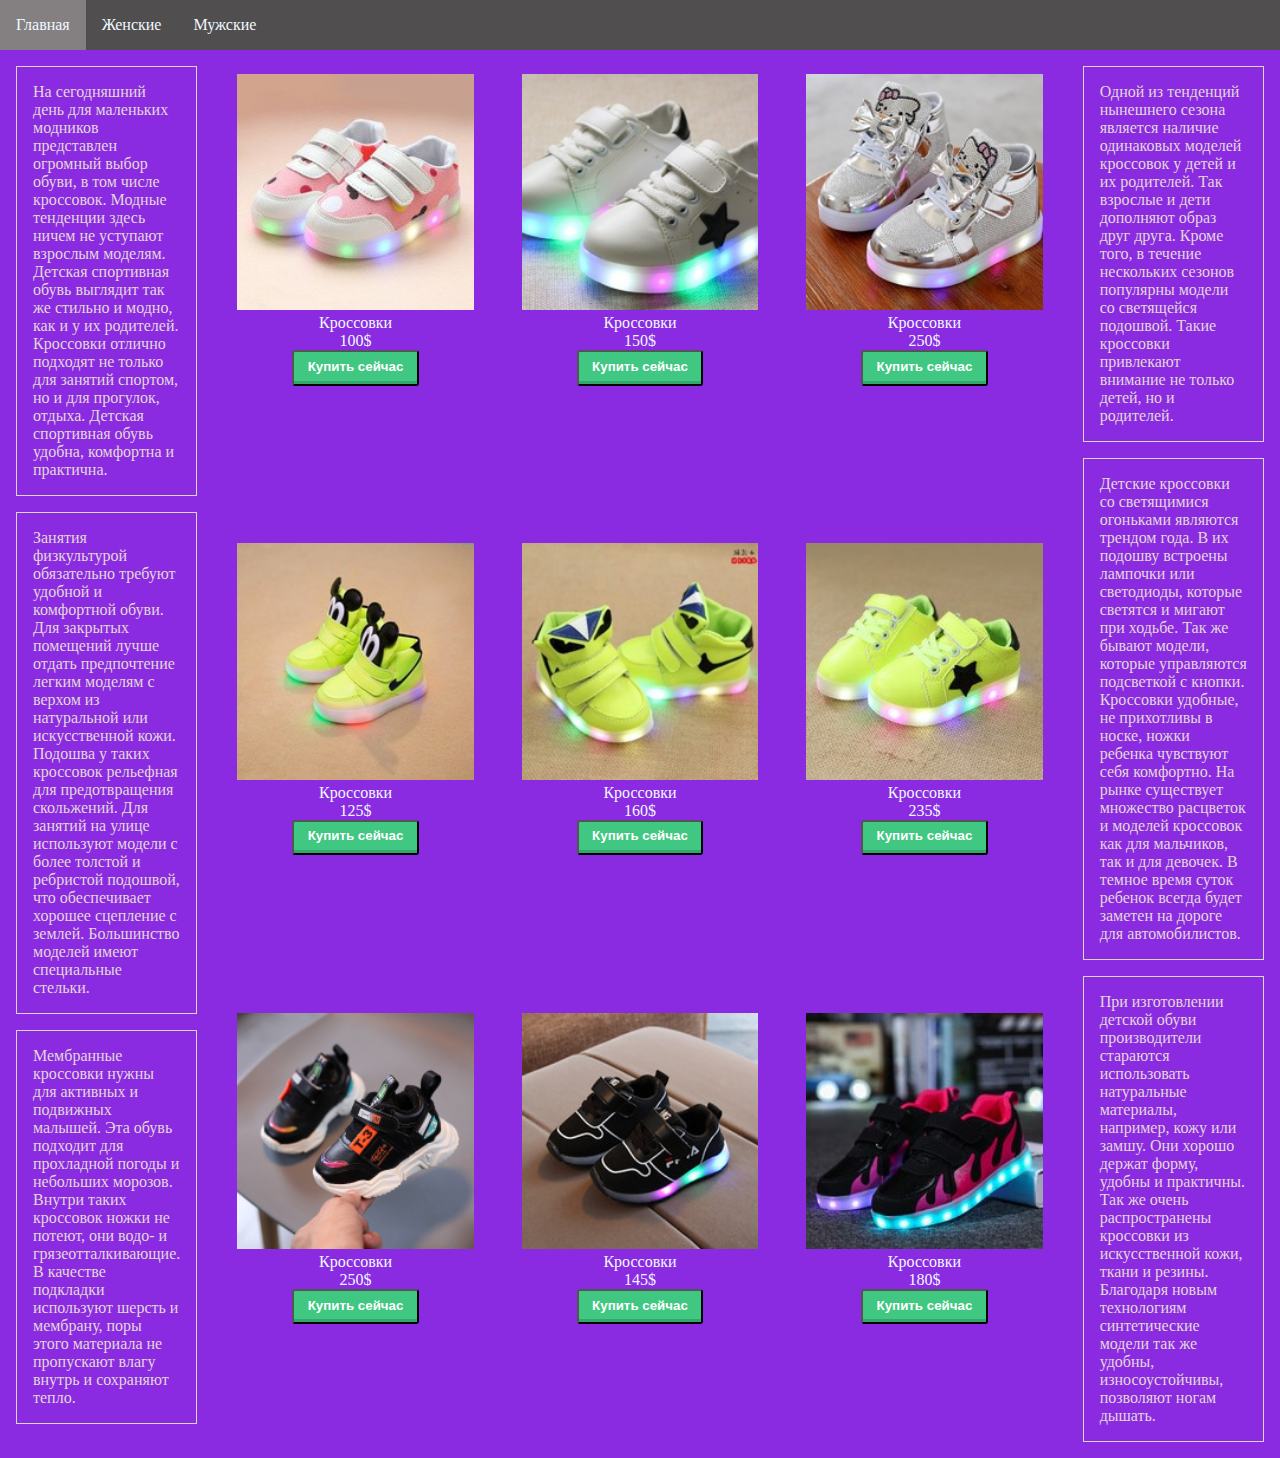
<file: lab7/child/index1.html>
<!DOCTYPE html>
<html lang="en">
<head>
    <meta charset="UTF-8">
    <meta http-equiv="X-UA-Compatible" content="IE=edge">
    <meta name="viewport" content="width=device-width, initial-scale=1.0">
    <link rel="stylesheet" href="stylemaincontainer.css">
    <link rel="stylesheet" href="styles.css">
    <link rel="stylesheet" href="navbar.css">

    <link rel="apple-touch-icon" sizes="180x180" href="C:\1 курс\html\lab7\project\favicon_io/apple-touch-icon.png">
  <link rel="icon" type="image/png" sizes="32x32" href="C:\1 курс\html\lab7\project\favicon_io/favicon-32x32.png">
  <link rel="icon" type="image/png" sizes="16x16" href="C:\1 курс\html\lab7\project\favicon_io/favicon-16x16.png">
  <link rel="manifest" href="C:\1 курс\html\lab7\project\favicon_io/site.webmanifest">
    <title>About</title>
</head>
<body>
<div class="navbar">
    <div class="drop">
   <button class="nav-btn">&#9776</button>
     <div class="nav-list">
      <a href="C:\1 курс\html\lab7/project/index.html" class="">Главная</a>
      <a href="C:\1 курс\html\lab7/girl/index1.html" class="">Женские</a>
      <a href="C:\1 курс\html\lab7/man/index1.html" class="">Мужские</a>
    </div>
   </div>
</div>

    <div class="main-container">


        <div class="left-bar">
            <p>На сегодняшний день для маленьких модников представлен огромный выбор обуви, в том числе кроссовок. Модные тенденции здесь ничем не уступают взрослым моделям. Детская спортивная обувь выглядит так же стильно и модно, как и у их родителей. Кроссовки отлично подходят не только для занятий спортом, но и для прогулок, отдыха. Детская спортивная обувь удобна, комфортна и практична. </p>
         <p>Занятия физкультурой обязательно требуют удобной и комфортной обуви. Для закрытых помещений лучше отдать предпочтение легким моделям с верхом из натуральной или искусственной кожи. Подошва у таких кроссовок рельефная для предотвращения скольжений. Для занятий на улице используют модели с более толстой и ребристой подошвой, что обеспечивает хорошее сцепление с землей. Большинство моделей имеют специальные стельки. </p>
            <p>Мембранные кроссовки нужны для активных и подвижных малышей. Эта обувь подходит для прохладной погоды и небольших морозов. Внутри таких кроссовок ножки не потеют, они водо- и грязеотталкивающие. В качестве подкладки используют шерсть и мембрану, поры этого материала не пропускают влагу внутрь и сохраняют тепло.</p>

        </div>



<div class="container">
<div class="card">
    <a href="#"> <img src="1.jpg" alt=""></a>
  <div class="info">
    <a class="ss" href="#">
    <p>Кроссовки</p> 
     </a>
     <a class="ss" href="#">
     <p>100$</p>
     </a>
   <button class="but">Купить сейчас</button>
  </div>
</div>
<div class="card">
    <a href="#"> <img src="2.jpg" alt=""></a>
  <div class="info">
    <a class="ss" href="#">
    <p>Кроссовки</p> 
     </a>
     <a class="ss" href="#">
     <p>150$</p>
     </a>
   <button class="but">Купить сейчас</button>
  </div>
</div>

<div class="card">
    <a href="#"> <img src="3.jpg" alt=""></a>
  <div class="info">
    <a class="ss" href="#">
    <p>Кроссовки</p> 
     </a>
     <a class="ss" href="#">
     <p>250$</p>
     </a>
   <button class="but">Купить сейчас</button>
  </div>

</div>
<div class="card">
    <a class="ss" href="#"> <img src="4.jpg" alt=""></a>
  <div class="info">
    <a class="ss" href="#">
    <p>Кроссовки</p> 
     </a>
     <a class="ss" href="#">
     <p>125$</p>
     </a>
   <button class="but">Купить сейчас</button>
  </div>

</div>
<div class="card">
    <a  href="#"> <img src="5.jpg" alt=""></a>
  <div class="info">
    <a class="ss" href="#">
    <p>Кроссовки</p> 
     </a>
     <a class="ss" href="#">
     <p>160$</p>
     </a>
   <button class="but">Купить сейчас</button>
  </div>

</div>
<div class="card">
    <a  href="#"> <img src="6.jpg" alt=""></a>
  <div class="info">
    <a class="ss" href="#">
    <p>Кроссовки</p> 
     </a>
     <a class="ss" href="#">
     <p>235$</p>
     </a>
   <button class="but">Купить сейчас</button>
  </div>

</div>
<div class="card">
    <a href="#"> <img src="7.jpg" alt=""></a>
  <div class="info">
    <a class="ss" href="#">
    <p>Кроссовки</p> 
     </a>
     <a class="ss" href="#">
     <p>250$</p>
     </a>
   <button class="but">Купить сейчас</button>
  </div>

</div>
<div class="card">
    <a href="#"> <img src="8.jpg" alt=""></a>
  <div class="info">
    <a class="ss" href="#">
    <p>Кроссовки</p> 
     </a>
     <a class="ss" href="#">
     <p>145$</p>
     </a>
   <button class="but">Купить сейчас</button>
  </div>

</div>
<div class="card">
    <a class="ss" href="#"> <img src="9.jpg" alt=""></a>
  <div class="info">
    <a class="ss" href="#">
    <p>Кроссовки</p> 
     </a>
     <a class="ss" href="#">
     <p>180$</p>
     </a>
   <button class="but">Купить сейчас</button>
  </div>

</div>






</div>

<div class="right-bar">
    <p>Одной из тенденций нынешнего сезона является наличие одинаковых моделей кроссовок у детей и их родителей. Так взрослые и дети дополняют образ друг друга. Кроме того, в течение нескольких сезонов популярны модели со светящейся подошвой. Такие кроссовки привлекают внимание не только детей, но и родителей.</p>
<p>Детские кроссовки со светящимися огоньками являются трендом года. В их подошву встроены лампочки или светодиоды, которые светятся и мигают при ходьбе. Так же бывают модели, которые управляются подсветкой с кнопки. Кроссовки удобные, не прихотливы в носке, ножки ребенка чувствуют себя комфортно. На рынке существует множество расцветок и моделей кроссовок как для мальчиков, так и для девочек. В темное время суток ребенок всегда будет заметен на дороге для автомобилистов.</p>
   <p>При изготовлении детской обуви производители стараются использовать натуральные материалы, например, кожу или замшу. Они хорошо держат форму, удобны и практичны. Так же очень распространены кроссовки из искусственной кожи, ткани и резины. Благодаря новым технологиям синтетические модели так же удобны, износоустойчивы, позволяют ногам дышать.</p>
</div>
</div>

</body>
</html>
</file>
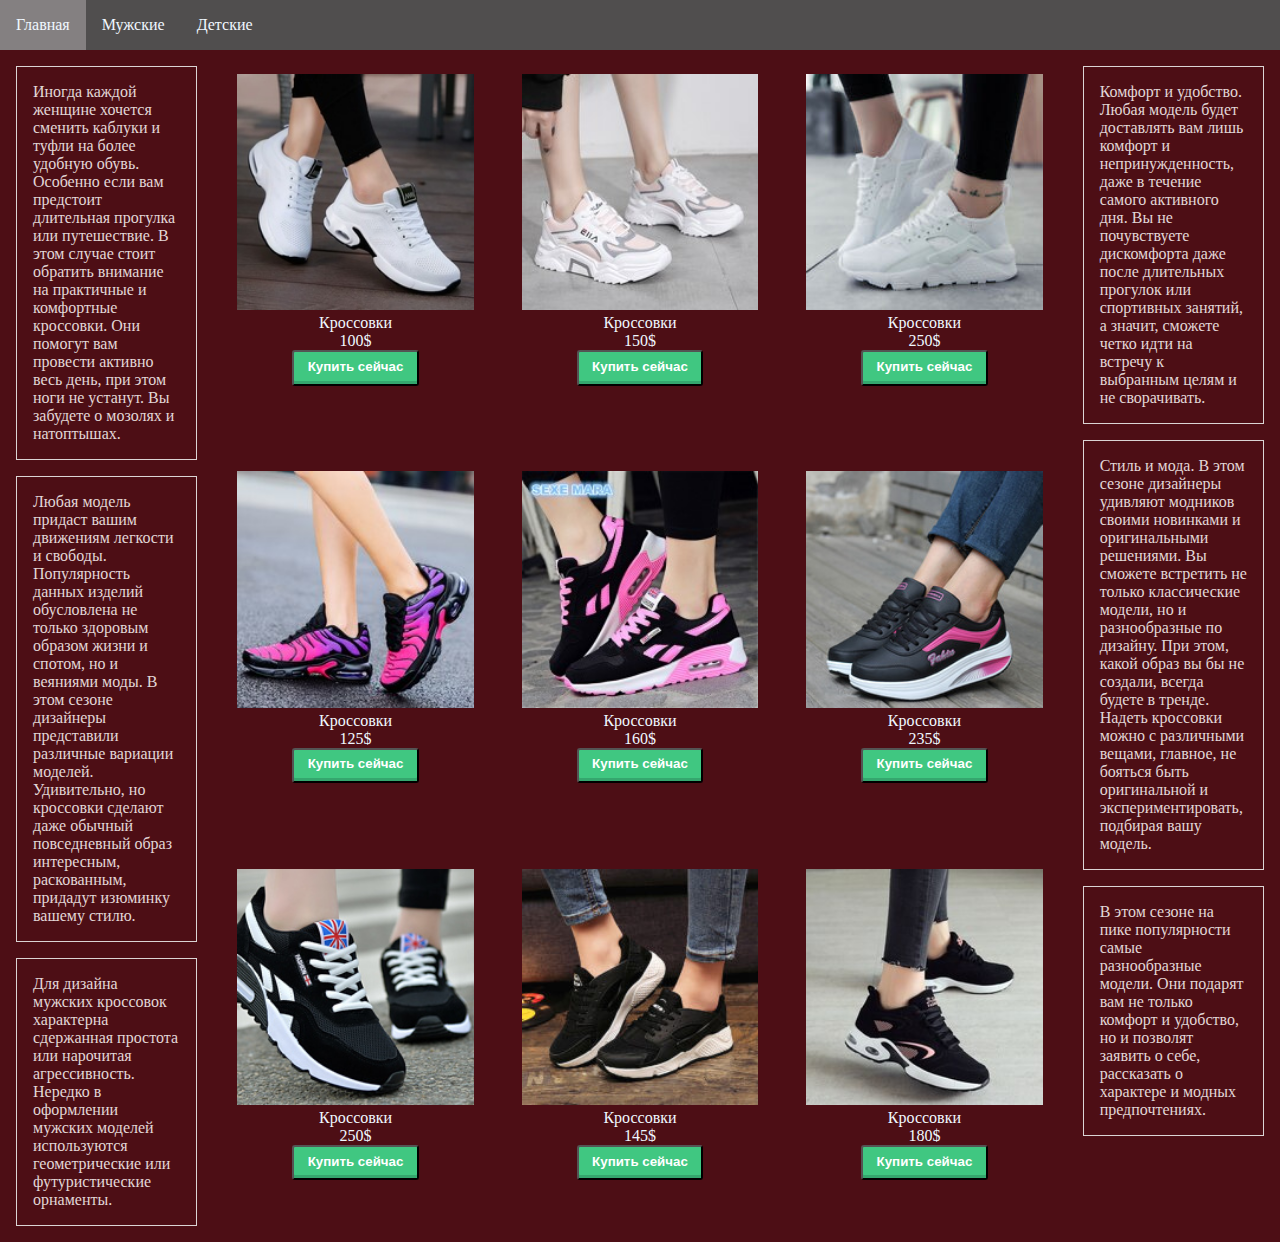
<file: lab7/girl/index1.html>
<!DOCTYPE html>
<html lang="en">
<head>
    <meta charset="UTF-8">
    <meta http-equiv="X-UA-Compatible" content="IE=edge">
    <meta name="viewport" content="width=device-width, initial-scale=1.0">
    <link rel="stylesheet" href="stylemaincontainer.css">
    <link rel="stylesheet" href="styles.css">
    <link rel="stylesheet" href="navbar.css">

    <link rel="apple-touch-icon" sizes="180x180" href="C:\1 курс\html\lab7\project\favicon_io/apple-touch-icon.png">
  <link rel="icon" type="image/png" sizes="32x32" href="C:\1 курс\html\lab7\project\favicon_io/favicon-32x32.png">
  <link rel="icon" type="image/png" sizes="16x16" href="C:\1 курс\html\lab7\project\favicon_io/favicon-16x16.png">
  <link rel="manifest" href="C:\1 курс\html\lab7\project\favicon_io/site.webmanifest">
    <title>About</title>
</head>
<body>
<div class="navbar">
    <div class="drop">
   <button class="nav-btn">&#9776</button>
     <div class="nav-list">
      <a href="C:\1 курс\html\lab7/project/index.html" class="">Главная</a>
      <a href="C:\1 курс\html\lab7/man/index1.html" class="">Мужские</a>
      <a href="C:\1 курс\html\lab7/child/index1.html" class="">Детские</a>
    </div>
   </div>
</div>

    <div class="main-container">


        <div class="left-bar">
            <p>Иногда каждой женщине хочется сменить каблуки и туфли на более удобную обувь. Особенно если вам предстоит длительная прогулка или путешествие. В этом случае стоит обратить внимание на практичные и комфортные кроссовки. Они помогут вам провести активно весь день, при этом ноги не устанут. Вы забудете о мозолях и натоптышах. </p>
         <p>Любая модель придаст вашим движениям легкости и свободы. Популярность данных изделий обусловлена не только здоровым образом жизни и спотом, но и веяниями моды. В этом сезоне дизайнеры представили различные вариации моделей. Удивительно, но кроссовки сделают даже обычный повседневный образ интересным, раскованным, придадут изюминку вашему стилю. </p>
            <p>Для дизайна мужских кроссовок характерна сдержанная простота или нарочитая агрессивность. Нередко в оформлении мужских моделей используются геометрические или футуристические орнаменты.</p>

        </div>



<div class="container">
<div class="card">
    <a href="#"> <img src="1.jpg" alt=""></a>
  <div class="info">
    <a class="ss" href="#">
    <p>Кроссовки</p> 
     </a>
     <a class="ss" href="#">
     <p>100$</p>
     </a>
   <button class="but">Купить сейчас</button>
  </div>
</div>
<div class="card">
    <a href="#"> <img src="2.jpg" alt=""></a>
  <div class="info">
    <a class="ss" href="#">
    <p>Кроссовки</p> 
     </a>
     <a class="ss" href="#">
     <p>150$</p>
     </a>
   <button class="but">Купить сейчас</button>
  </div>
</div>

<div class="card">
    <a href="#"> <img src="3.jpg" alt=""></a>
  <div class="info">
    <a class="ss" href="#">
    <p>Кроссовки</p> 
     </a>
     <a class="ss" href="#">
     <p>250$</p>
     </a>
   <button class="but">Купить сейчас</button>
  </div>

</div>
<div class="card">
    <a class="ss" href="#"> <img src="4.jpg" alt=""></a>
  <div class="info">
    <a class="ss" href="#">
    <p>Кроссовки</p> 
     </a>
     <a class="ss" href="#">
     <p>125$</p>
     </a>
   <button class="but">Купить сейчас</button>
  </div>

</div>
<div class="card">
    <a  href="#"> <img src="5.jpg" alt=""></a>
  <div class="info">
    <a class="ss" href="#">
    <p>Кроссовки</p> 
     </a>
     <a class="ss" href="#">
     <p>160$</p>
     </a>
   <button class="but">Купить сейчас</button>
  </div>

</div>
<div class="card">
    <a  href="#"> <img src="6.jpg" alt=""></a>
  <div class="info">
    <a class="ss" href="#">
    <p>Кроссовки</p> 
     </a>
     <a class="ss" href="#">
     <p>235$</p>
     </a>
   <button class="but">Купить сейчас</button>
  </div>

</div>
<div class="card">
    <a href="#"> <img src="7.jpg" alt=""></a>
  <div class="info">
    <a class="ss" href="#">
    <p>Кроссовки</p> 
     </a>
     <a class="ss" href="#">
     <p>250$</p>
     </a>
   <button class="but">Купить сейчас</button>
  </div>

</div>
<div class="card">
    <a href="#"> <img src="8.jpg" alt=""></a>
  <div class="info">
    <a class="ss" href="#">
    <p>Кроссовки</p> 
     </a>
     <a class="ss" href="#">
     <p>145$</p>
     </a>
   <button class="but">Купить сейчас</button>
  </div>

</div>
<div class="card">
    <a class="ss" href="#"> <img src="9.jpg" alt=""></a>
  <div class="info">
    <a class="ss" href="#">
    <p>Кроссовки</p> 
     </a>
     <a class="ss" href="#">
     <p>180$</p>
     </a>
   <button class="but">Купить сейчас</button>
  </div>

</div>


</div>

<div class="right-bar">
    <p>Комфорт и удобство. Любая модель будет доставлять вам лишь комфорт и непринужденность, даже в течение самого активного дня. Вы не почувствуете дискомфорта даже после длительных прогулок или спортивных занятий, а значит, сможете четко идти на встречу к выбранным целям и не сворачивать.</p>
<p>Стиль и мода. В этом сезоне дизайнеры удивляют модников своими новинками и оригинальными решениями. Вы сможете встретить не только классические модели, но и разнообразные по дизайну. При этом, какой образ вы бы не создали, всегда будете в тренде. Надеть кроссовки можно с различными вещами, главное, не бояться быть оригинальной и экспериментировать, подбирая вашу модель.</p>
<p>В этом сезоне на пике популярности самые разнообразные модели. Они подарят вам не только комфорт и удобство, но и позволят заявить о себе, рассказать о характере и модных предпочтениях.</p>
    </div>
</div>

</body>
</html>
</file>
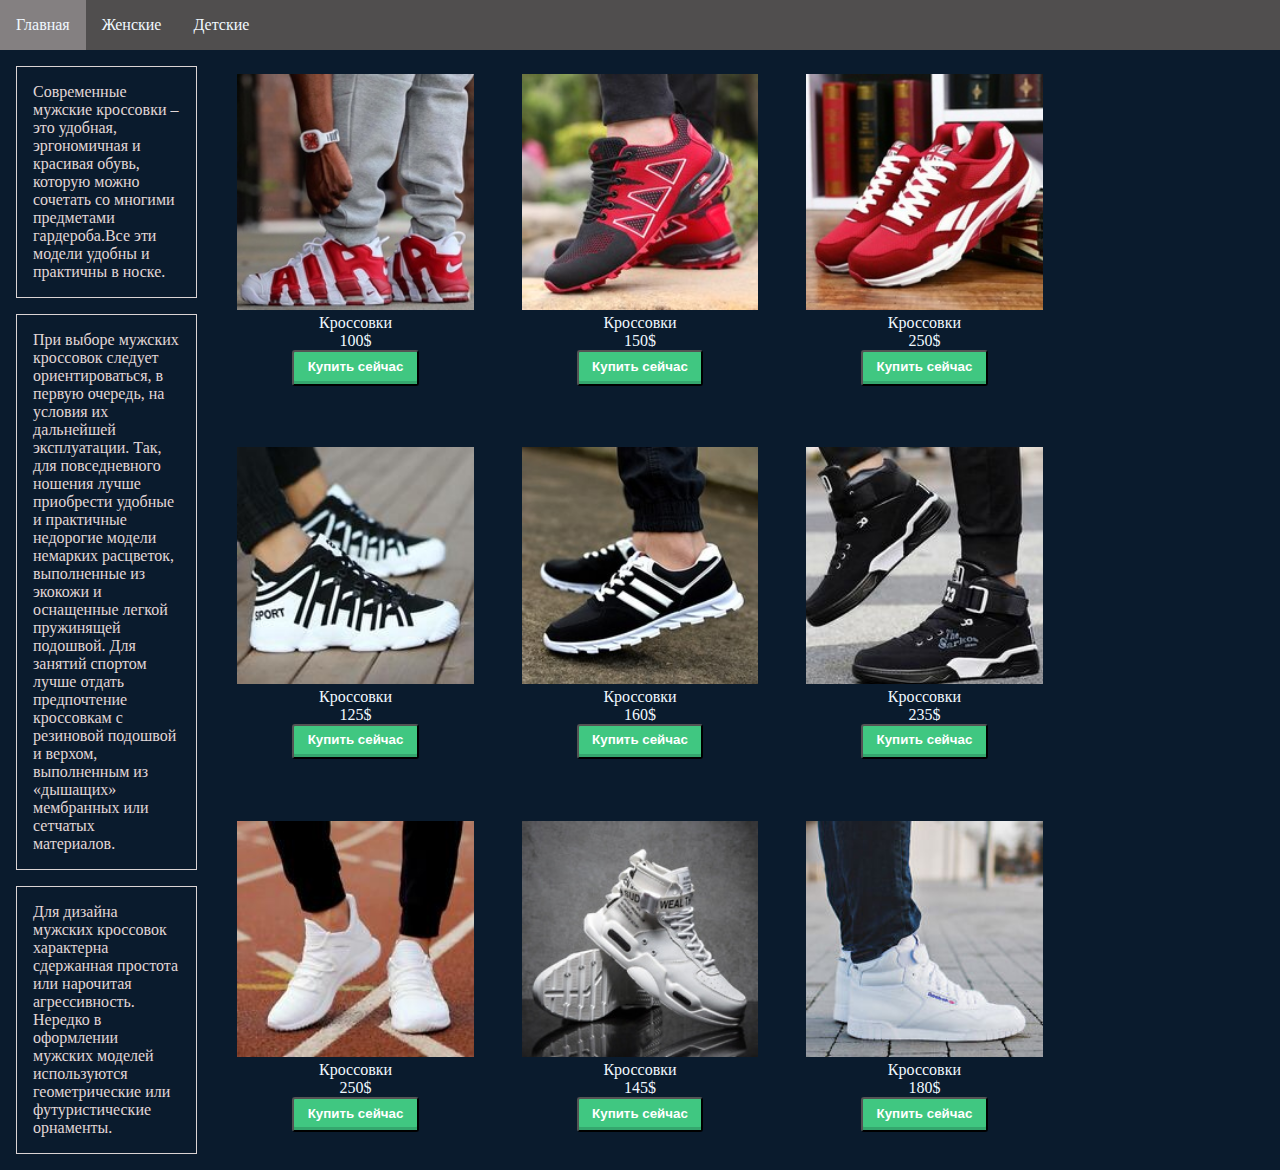
<file: lab7/man/index1.html>
<!DOCTYPE html>
<html lang="en">
<head>
    <meta charset="UTF-8">
    <meta http-equiv="X-UA-Compatible" content="IE=edge">
    <meta name="viewport" content="width=device-width, initial-scale=1.0">
    <link rel="stylesheet" href="stylemaincontainer.css">
    <link rel="stylesheet" href="styles.css">
    <link rel="stylesheet" href="navbar.css">

    <link rel="apple-touch-icon" sizes="180x180" href="C:\1 курс\html\lab7\project\favicon_io/apple-touch-icon.png">
  <link rel="icon" type="image/png" sizes="32x32" href="C:\1 курс\html\lab7\project\favicon_io/favicon-32x32.png">
  <link rel="icon" type="image/png" sizes="16x16" href="C:\1 курс\html\lab7\project\favicon_io/favicon-16x16.png">
  <link rel="manifest" href="C:\1 курс\html\lab7\project\favicon_io/site.webmanifest">
    <title>About</title>
</head>
<body>
<div class="navbar">
    <div class="drop">
   <button class="nav-btn">&#9776</button>
     <div class="nav-list">
      <a href="C:\1 курс\html\lab7/project/index.html" class="">Главная</a>
      <a href="C:\1 курс\html\lab7/girl/index1.html" class="">Женские</a>
      <a href="C:\1 курс\html\lab7/child/index1.html" class="">Детские</a>
    </div>
   </div>
</div>

    <div class="main-container">


        <div class="left-bar">
            <p>Современные мужские кроссовки – это удобная, эргономичная и красивая обувь, которую можно сочетать со многими предметами гардероба.Все эти модели удобны и практичны в носке. </p>
         <p>При выборе мужских кроссовок следует ориентироваться, в первую очередь, на условия их дальнейшей эксплуатации. Так, для повседневного ношения лучше приобрести удобные и практичные недорогие модели немарких расцветок, выполненные из экокожи и оснащенные легкой пружинящей подошвой. Для занятий спортом лучше отдать предпочтение кроссовкам с резиновой подошвой и верхом, выполненным из «дышащих» мембранных или сетчатых материалов. </p>
            <p>Для дизайна мужских кроссовок характерна сдержанная простота или нарочитая агрессивность. Нередко в оформлении мужских моделей используются геометрические или футуристические орнаменты.</p>

        </div>



<div class="container">
<div class="card">
    <a href="#"> <img src="1.jpg" alt=""></a>
  <div class="info">
    <a class="ss" href="#">
    <p>Кроссовки</p> 
     </a>
     <a class="ss" href="#">
     <p>100$</p>
     </a>
   <button class="but">Купить сейчас</button>
  </div>
</div>
<div class="card">
    <a href="#"> <img src="2.jpg" alt=""></a>
  <div class="info">
    <a class="ss" href="#">
    <p>Кроссовки</p> 
     </a>
     <a class="ss" href="#">
     <p>150$</p>
     </a>
   <button class="but">Купить сейчас</button>
  </div>
</div>

<div class="card">
    <a href="#"> <img src="3.jpg" alt=""></a>
  <div class="info">
    <a class="ss" href="#">
    <p>Кроссовки</p> 
     </a>
     <a class="ss" href="#">
     <p>250$</p>
     </a>
   <button class="but">Купить сейчас</button>
  </div>

</div>
<div class="card">
    <a class="ss" href="#"> <img src="4.jpg" alt=""></a>
  <div class="info">
    <a class="ss" href="#">
    <p>Кроссовки</p> 
     </a>
     <a class="ss" href="#">
     <p>125$</p>
     </a>
   <button class="but">Купить сейчас</button>
  </div>

</div>
<div class="card">
    <a  href="#"> <img src="5.jpg" alt=""></a>
  <div class="info">
    <a class="ss" href="#">
    <p>Кроссовки</p> 
     </a>
     <a class="ss" href="#">
     <p>160$</p>
     </a>
   <button class="but">Купить сейчас</button>
  </div>

</div>
<div class="card">
    <a  href="#"> <img src="6.jpg" alt=""></a>
  <div class="info">
    <a class="ss" href="#">
    <p>Кроссовки</p> 
     </a>
     <a class="ss" href="#">
     <p>235$</p>
     </a>
   <button class="but">Купить сейчас</button>
  </div>

</div>
<div class="card">
    <a href="#"> <img src="7.jpg" alt=""></a>
  <div class="info">
    <a class="ss" href="#">
    <p>Кроссовки</p> 
     </a>
     <a class="ss" href="#">
     <p>250$</p>
     </a>
   <button class="but">Купить сейчас</button>
  </div>

</div>
<div class="card">
    <a href="#"> <img src="8.jpg" alt=""></a>
  <div class="info">
    <a class="ss" href="#">
    <p>Кроссовки</p> 
     </a>
     <a class="ss" href="#">
     <p>145$</p>
     </a>
   <button class="but">Купить сейчас</button>
  </div>

</div>
<div class="card">
    <a class="ss" href="#"> <img src="9.jpg" alt=""></a>
  <div class="info">
    <a class="ss" href="#">
    <p>Кроссовки</p> 
     </a>
     <a class="ss" href="#">
     <p>180$</p>
     </a>
   <button class="but" >Купить сейчас</button>
  </div>

</div>






</div>

<div class="right-bar">
    

    </div>
</div>

</body>
</html>
</file>
<file: lab7/child/stylemaincontainer.css>
.main-container{
    display: grid;
    grid-template-columns: repeat(12,1fr);
    grid-template-rows: repeat(1);
    background-color: blueviolet;
}
.ss{
    text-decoration: none;
    color: aliceblue;
}
.but{
    font-weight: 700;
    color: white;
    text-decoration: none;
    padding: .5em 1em calc(.5em + 3px);
    border-radius: 3px;
    background: rgb(64,199,129);
    box-shadow: 0 -3px rgb(53,167,110) inset;
    transition: 0.2s;
    cursor: pointer;
  } 
  .but:hover { background: rgb(53, 167, 110); }
  .but:active {
    background: rgb(33,147,90);
    box-shadow: 0 3px rgb(33,147,90) inset;
  }

  
.left-bar{
grid-column: 1/3;
}


.container{
grid-column: 3/11;
}


.right-bar{
grid-column: 11/13;
}

.left-bar p,
.right-bar p {
    margin: 1em;
    padding: 1em;
    border-style: solid;
    border-width:0.5px;
    color: rgb(226, 215, 215);
    border-color: rgb(219, 212, 212);
}





 @media(max-width: 900px){
    main.container{
        grid-template-rows: repeat(3);
    } 
    .left-bar{
        grid-column: 1/13;
        grid-row: 1/2;
        }
        
        
        .container{
        grid-column: 1/13;
        grid-row: 2/3;
        }
        
        
        .right-bar{
        grid-column: 1/13;
        grid-row: 3/4;
        }
        
}

@media(max-width: 600px){
    main.container{
        grid-template-rows: repeat(3);
    } 
    .card{
        margin-inline: 0;
    }

}
</file>
<file: lab7/child/styles.css>
*{ /*сбросим безовые настройки*/
    margin: 0;
    padding: 0;
}

.container{
    display: grid;
    grid-template-columns: repeat(3, 1fr);
    grid-template-rows: repeat(3);
}

.card{
    margin: 1.5em;
}
.card>a>img{
    width: 100%;
}

.card>.info{
    text-align: center;
}



@media(max-width: 1000px){
    .container{
        grid-template-columns: repeat(2, 1fr);
        grid-template-rows: repeat(5);
    } 
}

@media(max-width: 600px){
    .container{
        grid-template-columns: repeat(1, 1fr);
        grid-template-rows: repeat(9);
    } 
    .card{
        margin-inline: 0;
    }
}
</file>
<file: lab7/child/navbar.css>
.navbar{
    display: flex;
    background-color: rgb(80, 78, 78);
    position: relative;
    z-index: 10000;
}

.nav-list{
    display: flex;
}

.nav-list a{
    display: block;
    padding: 1em;
    text-decoration: none;
    color: aliceblue;
}

.nav-btn:hover{
    background-color: rgb(132, 128, 129);
}
.nav-list a:hover{
    background-color: rgb(132, 128, 129);
}
.nav-btn{
display: none;
}


@media(max-width: 1000px){
    .nav-btn{
        font-size: 2em;
        padding: inline 10px;
        padding-bottom: 3px;
        border: none;
        background-color: rgb(80, 78, 78);
        color: aliceblue;
        display: block;
        cursor: pointer;
     }
     .nav-list{
        display: none;
     }
     .drop:hover .nav-list{
      display: block;
      position: absolute;
      background-color: rgb(80, 78, 78);
     }
    
}
</file>
<file: lab7/girl/stylemaincontainer.css>
.main-container{
    display: grid;
    grid-template-columns: repeat(12,1fr);
    grid-template-rows: repeat(1);
    background-color: rgb(77, 14, 21);
}

.ss{
    text-decoration: none;
    color: aliceblue;
}
.but{
    font-weight: 700;
    color: white;
    text-decoration: none;
    padding: .5em 1em calc(.5em + 3px);
    border-radius: 3px;
    background: rgb(64,199,129);
    box-shadow: 0 -3px rgb(53,167,110) inset;
    transition: 0.2s;
    cursor: pointer;
  } 
  .but:hover { background: rgb(53, 167, 110); }
  .but:active {
    background: rgb(33,147,90);
    box-shadow: 0 3px rgb(33,147,90) inset;
  }




.left-bar{
grid-column: 1/3;
}


.container{
grid-column: 3/11;
}


.right-bar{
grid-column: 11/13;
}

.left-bar p,
.right-bar p {
    margin: 1em;
    padding: 1em;
    border-style: solid;
    border-width:0.5px;
    color: rgb(226, 215, 215);
    border-color: rgb(219, 212, 212);
}





 @media(max-width: 900px){
    main.container{
        grid-template-rows: repeat(3);
    } 
    .left-bar{
        grid-column: 1/13;
        grid-row: 1/2;
        }
        
        
        .container{
        grid-column: 1/13;
        grid-row: 2/3;
        }
        
        
        .right-bar{
        grid-column: 1/13;
        grid-row: 3/4;
        }
        
}

@media(max-width: 600px){
    main.container{
        grid-template-rows: repeat(3);
    } 
    .card{
        margin-inline: 0;
    }

}
</file>
<file: lab7/girl/styles.css>
*{ /*сбросим безовые настройки*/
    margin: 0;
    padding: 0;
}

.container{
    display: grid;
    grid-template-columns: repeat(3, 1fr);
    grid-template-rows: repeat(3);
}

.card{
    margin: 1.5em;
}
.card>a>img{
    width: 100%;
}

.card>.info{
    text-align: center;
}



@media(max-width: 1000px){
    .container{
        grid-template-columns: repeat(2, 1fr);
        grid-template-rows: repeat(5);
    } 
}

@media(max-width: 600px){
    .container{
        grid-template-columns: repeat(1, 1fr);
        grid-template-rows: repeat(9);
    } 
    .card{
        margin-inline: 0;
    }
}
</file>
<file: lab7/girl/navbar.css>
.navbar{
    display: flex;
    background-color: rgb(80, 78, 78);
    position: relative;
    z-index: 10000;
}

.nav-list{
    display: flex;
}

.nav-list a{
    display: block;
    padding: 1em;
    text-decoration: none;
    color: aliceblue;
}

.nav-btn:hover{
    background-color: rgb(132, 128, 129);
}
.nav-list a:hover{
    background-color: rgb(132, 128, 129);
}
.nav-btn{
display: none;
}


@media(max-width: 1000px){
    .nav-btn{
        font-size: 2em;
        padding: inline 10px;
        padding-bottom: 3px;
        border: none;
        background-color: rgb(80, 78, 78);
        color: aliceblue;
        display: block;
        cursor: pointer;
     }
     .nav-list{
        display: none;
     }
     .drop:hover .nav-list{
      display: block;
      position: absolute;
      background-color: rgb(80, 78, 78);
     }
    
}
</file>
<file: lab7/man/stylemaincontainer.css>
.main-container{
    display: grid;
    grid-template-columns: repeat(12,1fr);
    grid-template-rows: repeat(1);
    background-color: rgb(10, 27, 45);
}
.ss{
    text-decoration: none;
    color: aliceblue;
}
.but{
    font-weight: 700;
    color: white;
    text-decoration: none;
    padding: .5em 1em calc(.5em + 3px);
    border-radius: 3px;
    background: rgb(64,199,129);
    box-shadow: 0 -3px rgb(53,167,110) inset;
    transition: 0.2s;
    cursor: pointer;
  } 
  .but:hover { background: rgb(53, 167, 110); }
  .but:active {
    background: rgb(33,147,90);
    box-shadow: 0 3px rgb(33,147,90) inset;
  }
.left-bar{
grid-column: 1/3;
}


.container{
grid-column: 3/11;
}


.right-bar{
grid-column: 11/13;
}

.left-bar p,
.right-bar p {
    margin: 1em;
    padding: 1em;
    border-style: solid;
    border-width:0.5px;
    color: rgb(226, 215, 215);
    border-color: rgb(219, 212, 212);
}





 @media(max-width: 900px){
    main.container{
        grid-template-rows: repeat(3);
    } 
    .left-bar{
        grid-column: 1/13;
        grid-row: 1/2;
        }
        
        
        .container{
        grid-column: 1/13;
        grid-row: 2/3;
        }
        
        
        .right-bar{
        grid-column: 1/13;
        grid-row: 3/4;
        }
        
}

@media(max-width: 600px){
    main.container{
        grid-template-rows: repeat(3);
    } 
    .card{
        margin-inline: 0;
    }

}
</file>
<file: lab7/man/styles.css>
*{ /*сбросим безовые настройки*/
    margin: 0;
    padding: 0;
}

.container{
    display: grid;
    grid-template-columns: repeat(3, 1fr);
    grid-template-rows: repeat(3);
}

.card{
    margin: 1.5em;
}
.card>a>img{
    width: 100%;
}

.card>.info{
    text-align: center;
}



@media(max-width: 1000px){
    .container{
        grid-template-columns: repeat(2, 1fr);
        grid-template-rows: repeat(5);
    } 
}

@media(max-width: 600px){
    .container{
        grid-template-columns: repeat(1, 1fr);
        grid-template-rows: repeat(9);
    } 
    .card{
        margin-inline: 0;
    }
}
</file>
<file: lab7/man/navbar.css>
.navbar{
    display: flex;
    background-color: rgb(80, 78, 78);
    position: relative;
    z-index: 10000;
}

.nav-list{
    display: flex;
}

.nav-list a{
    display: block;
    padding: 1em;
    text-decoration: none;
    color: aliceblue;
}

.nav-btn:hover{
    background-color: rgb(132, 128, 129);
}
.nav-list a:hover{
    background-color: rgb(132, 128, 129);
}
.nav-btn{
display: none;
}


@media(max-width: 1000px){
    .nav-btn{
        font-size: 2em;
        padding: inline 10px;
        padding-bottom: 3px;
        border: none;
        background-color: rgb(80, 78, 78);
        color: aliceblue;
        display: block;
        cursor: pointer;
     }
     .nav-list{
        display: none;
     }
     .drop:hover .nav-list{
      display: block;
      position: absolute;
      background-color: rgb(80, 78, 78);
     }
    
}
</file>
